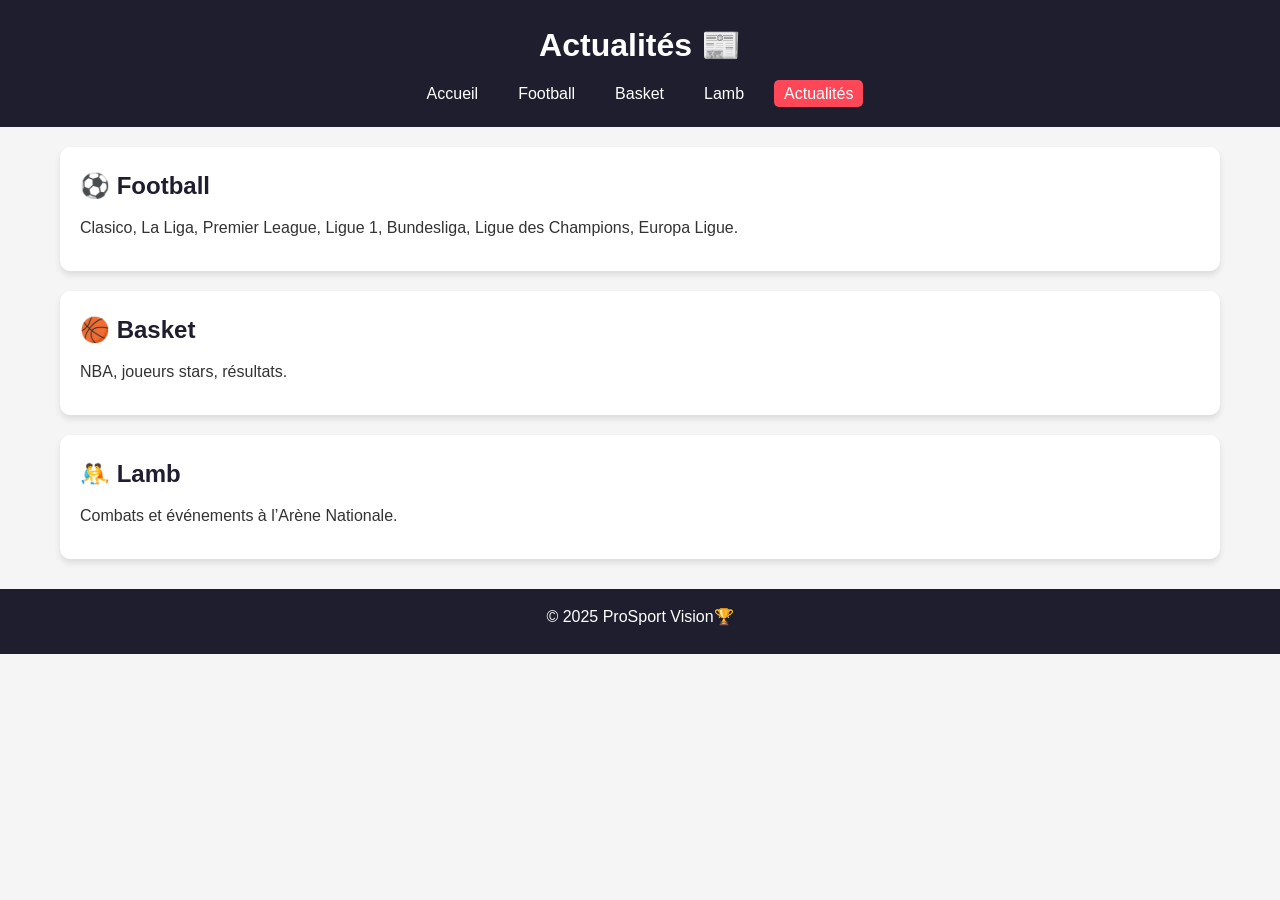
<file: Actualités.html>
<!DOCTYPE html>
<html lang="fr">
<head>
    <meta charset="UTF-8">
    <title>Actualités Sportives</title>
    <meta name="viewport" content="width=device-width, initial-scale=1.0">
    <link rel="stylesheet" href="style.css">
</head>
<body>

<header>
    <h1>Actualités 📰</h1>
    <nav>
        <ul>
            <li><a href="index.html">Accueil</a></li>
            <li><a href="football.html">Football</a></li>
            <li><a href="basket.html">Basket</a></li>
            <li><a href="lamb.html">Lamb</a></li>
            <li><a href="actualites.html" class="active">Actualités</a></li>
        </ul>
    </nav>
</header>

<main>

<section>
    <h2>⚽ Football</h2>
    <p>Clasico, La Liga, Premier League, Ligue 1, Bundesliga, Ligue des Champions, Europa Ligue.</p>
</section>

<section>
    <h2>🏀 Basket</h2>
    <p>NBA, joueurs stars, résultats.</p>
</section>

<section>
    <h2>🤼 Lamb</h2>
    <p>Combats et événements à l’Arène Nationale.</p>
</section>

</main>

<footer>
    <p>&copy; 2025 ProSport Vision🏆</p>
</footer>

</body>
</html>
</file>
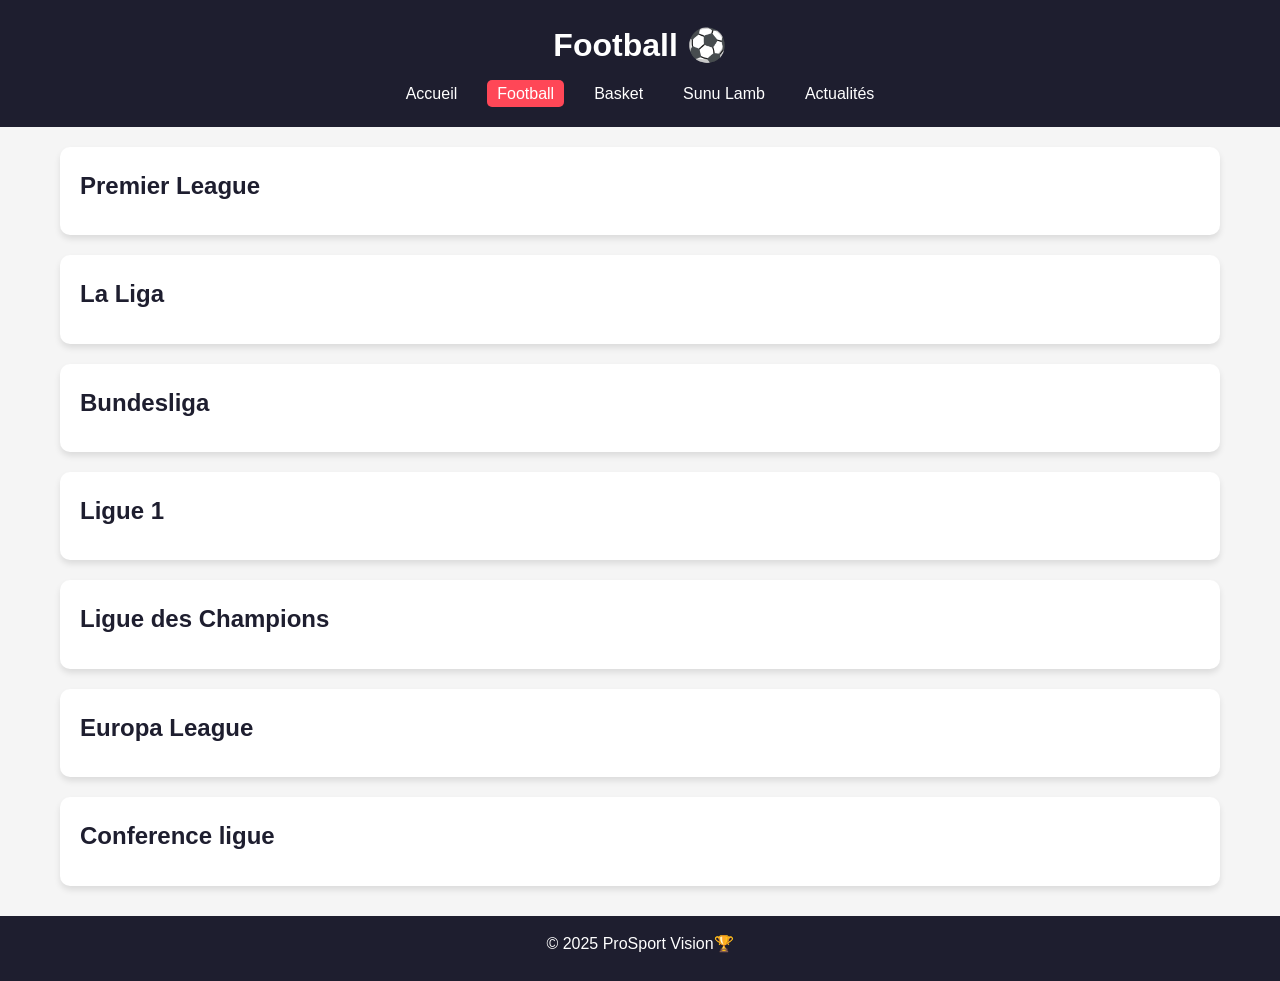
<file: Football.html>
<!DOCTYPE html>
<html lang="fr">
<head>
    <meta charset="UTF-8">
    <title>Football</title>
    <meta name="viewport" content="width=device-width, initial-scale=1.0">
    <link rel="stylesheet" href="style.css">
</head>
<body>

<header>
    <h1>Football ⚽</h1>
    <nav>
        <ul>
            <li><a href="index.html">Accueil</a></li>
            <li><a href="football.html" class="active">Football</a></li>
            <li><a href="basket.html">Basket</a></li>
            <li><a href="lamb.html">Sunu Lamb</a></li>
            <li><a href="actualites.html">Actualités</a></li>
        </ul>
    </nav>
</header>

<main>
    <section><h2>Premier League</h2></section>
    <section><h2>La Liga</h2></section>
    <section><h2>Bundesliga</h2></section>
    <section><h2>Ligue 1</h2></section>
    <section><h2>Ligue des Champions</h2></section>
    <section><h2>Europa League</h2></section>
    <section><h2>Conference ligue</h2></section>
</main>

<footer>
    <p>&copy; 2025 ProSport Vision🏆</p>
</footer>

</body>
</html>
</file>
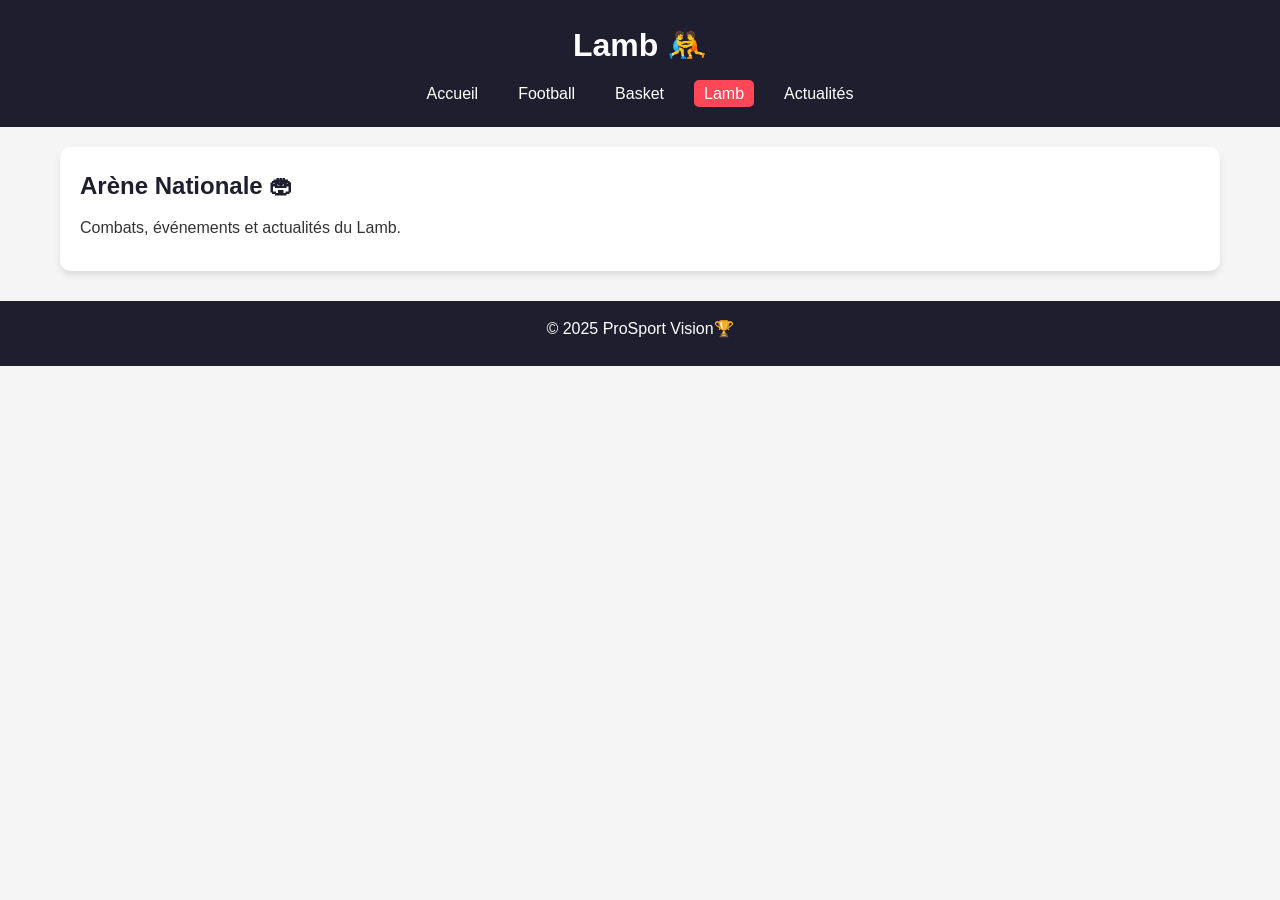
<file: Lamb.html>
<!DOCTYPE html>
<html lang="fr">
<head>
    <meta charset="UTF-8">
    <title>Lamb</title>
    <meta name="viewport" content="width=device-width, initial-scale=1.0">
    <link rel="stylesheet" href="style.css">
</head>
<body>

<header>
    <h1>Lamb 🤼</h1>
    <nav>
        <ul>
            <li><a href="index.html">Accueil</a></li>
            <li><a href="football.html">Football</a></li>
            <li><a href="basket.html">Basket</a></li>
            <li><a href="lamb.html" class="active">Lamb</a></li>
            <li><a href="actualites.html">Actualités</a></li>
        </ul>
    </nav>
</header>

<main>
    <section>
        <h2>Arène Nationale 🏟</h2>
        <p>Combats, événements et actualités du Lamb.</p>
    </section>
</main>

<footer>
    <p>&copy; 2025 ProSport Vision🏆</p>
</footer>

</body>
</html>
</file>
<file: style.css>
/* ===== RESET DE BASE ===== */
* {
    margin: 0;
    padding: 0;
    box-sizing: border-box;
    font-family: 'Segoe UI', Tahoma, Geneva, Verdana, sans-serif;
}

/* ===== BODY ===== */
body {
    background-color: #f5f5f5;
    color: #333;
    line-height: 1.6;
}

/* ===== HEADER & NAV ===== */
header {
    background-color: #1e1e2f;
    color: #fff;
    padding: 20px 0;
    text-align: center;
}

header h1 {
    margin-bottom: 10px;
    font-size: 2rem;
}

nav ul {
    list-style: none;
    display: flex;
    justify-content: center;
    gap: 20px;
}

nav ul li a {
    text-decoration: none;
    color: #fff;
    padding: 5px 10px;
    border-radius: 5px;
    transition: background 0.3s;
}

nav ul li a:hover,
nav ul li a.active {
    background-color: #ff4757;
}

/* ===== MAIN & SECTIONS ===== */
main {
    max-width: 1200px;
    margin: 20px auto;
    padding: 0 20px;
}

section {
    background-color: #fff;
    padding: 20px;
    margin-bottom: 20px;
    border-radius: 10px;
    box-shadow: 0 4px 6px rgba(0,0,0,0.1);
}

section h2 {
    margin-bottom: 10px;
    color: #1e1e2f;
}

/* ===== PARAGRAPHES ===== */
p {
    margin-bottom: 10px;
}

/* ===== FOOTER ===== */
footer {
    text-align: center;
    padding: 15px 0;
    background-color: #1e1e2f;
    color: #fff;
    margin-top: 30px;
}

/* ===== RESPONSIVE ===== */
@media (max-width: 768px) {
    nav ul {
        flex-direction: column;
        gap: 10px;
    }

    section {
        padding: 15px;
    }
}

/* ===== CARTES D'ÉQUIPES & NEWS ===== */
.cards-container, .news-container {
    display: flex;
    flex-wrap: wrap;
    gap: 20px;
    margin-bottom: 20px;
}

.team-card, .news-card {
    background-color: #fff;
    border-radius: 10px;
    padding: 15px;
    flex: 1 1 250px;
    text-align: center;
    box-shadow: 0 4px 6px rgba(0,0,0,0.1);
    transition: transform 0.3s;
}

.team-card:hover, .news-card:hover {
    transform: translateY(-5px);
}

.team-card img, .news-card img {
    width: 100px;
    height: auto;
    margin-bottom: 10px;
    border-radius: 50%;
}

.news-card img {
    width: 100%;
    height: 180px;
    object-fit: cover;
    border-radius: 10px;
}

.news-card h3 {
    font-size: 1.1rem;
    margin: 10px 0;
    color: #1e1e2f;
}

.news-card p {
    font-size: 0.9rem;
    margin: 0 0 10px;
    color: #444;
}

.news-date {
    display: block;
    font-size: 0.8rem;
    color: #777;
}

/* ===== FILTRE DES ACTUALITÉS ===== */
.filter-buttons {
    text-align: center;
    margin-bottom: 30px;
}

.filter-buttons button {
    padding: 10px 20px;
    margin: 5px;
    border: none;
    border-radius: 20px;
    background-color: #1e1e2f;
    color: white;
    cursor: pointer;
    transition: background 0.3s;
}

.filter-buttons button:hover {
    background-color: #ff4757;
}

/* ===== LIRE PLUS / LIRE MOINS ===== */
.details {
    display: none;
    font-size: 0.9rem;
    color: #444;
    margin: 10px;
}

.read-more-btn {
    margin: 10px;
    padding: 6px 14px;
    border: none;
    border-radius: 20px;
    background-color: #ff4757;
    color: white;
    cursor: pointer;
    font-size: 0.85rem;
}

.read-more-btn:hover {
    background-color: #1e1e2f;
}

/* ===== TABLEAUX (Scores) ===== */
.scores-table {
    width: 100%;
    border-collapse: collapse;
    margin-bottom: 20px;
}

.scores-table th,
.scores-table td {
    border: 1px solid #ddd;
    padding: 10px;
    text-align: center;
}

.scores-table th {
    background-color: #1e1e2f;
    color: #fff;
}

.scores-table tr:nth-child(even) {
    background-color: #f2f2f2;
}.contact-info p {
    font-size: 18px;
}

.contact-info a {
    color: #0a3d62;
    font-weight: bold;
    text-decoration: none;
}
/* ===== BOUTON WHATSAPP FLOTTANT ===== */
.whatsapp-float {
    position: fixed;
    bottom: 20px;
    right: 20px;
    width: 60px;
    height: 60px;
    background: #25D366;
    border-radius: 50%;
    display: flex;
    align-items: center;
    justify-content: center;
    box-shadow: 0 4px 10px rgba(0,0,0,0.3);
    z-index: 1000;
}

.whatsapp-float img {
    width: 35px;
}
/* ===== LOGOS CHAMPIONNATS ===== */
.logos-championnats {
    display: flex;
    justify-content: center;
    gap: 20px;
    flex-wrap: wrap;
    margin-top: 20px;
}

.logos-championnats img {
    width: 60px;
    height: auto;
    transition: transform 0.3s;
}

.logos-championnats img:hover {
    transform: scale(1.1);
}
</file>
